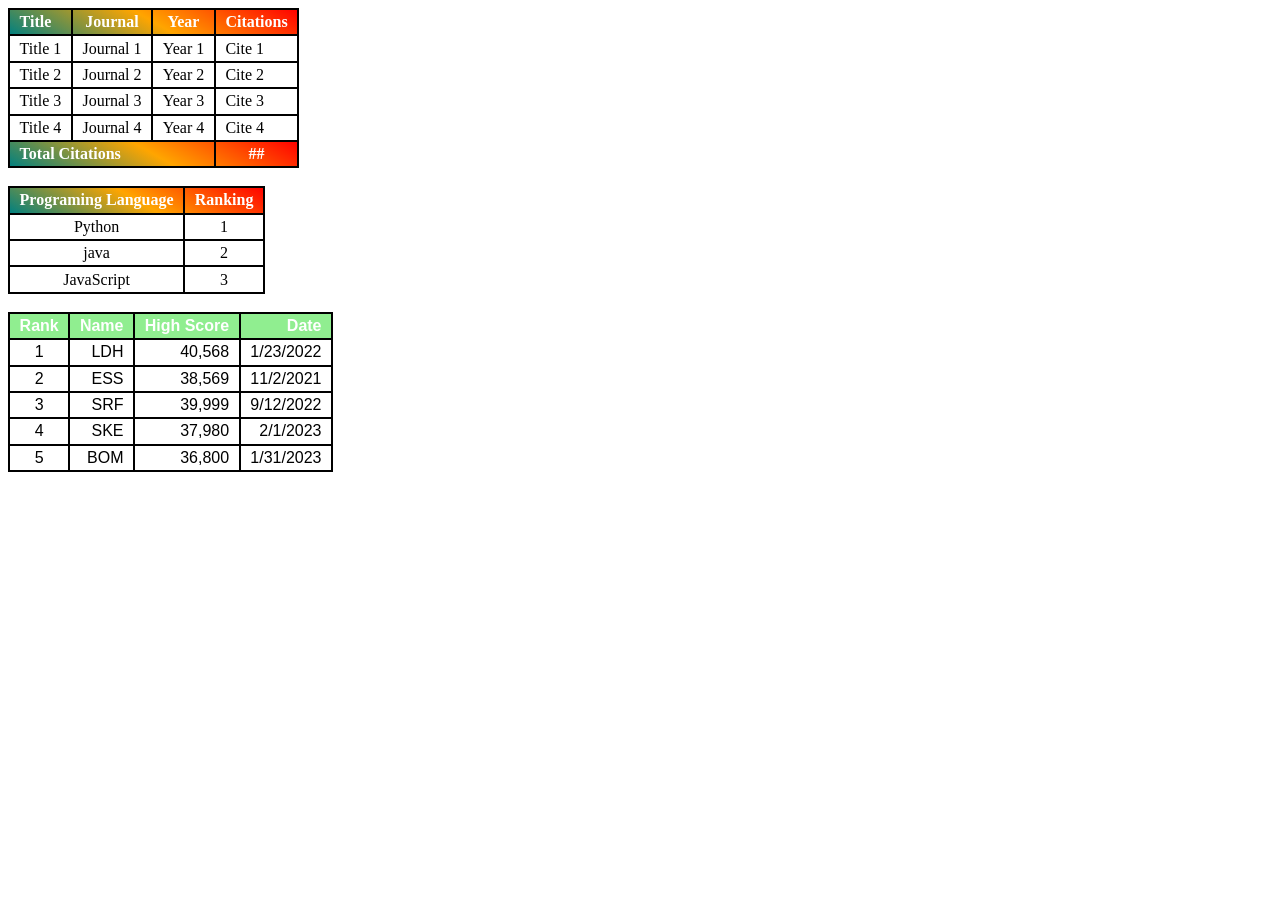
<file: How_to_make_tables/index.html>
<!DOCTYPE html>
<html lang="en">

<head>
    <meta charset="UTF-8">
    <meta name="viewport" content="width=device-width, initial-scale=1.0">
    <link rel="stylesheet" href="styles.css">
    <link rel="icon" sizes="16x16" type="image/png" href="https://www.nasa.gov/wp-content/plugins/nasa-hds-core-setup/assets/favicons/favicon-16x16.png">
    <title>Document</title>
</head>

<body>
    <table>
        <thead>
            <tr>
                <th class="left">Title</th>
                <th>Journal</th>
                <th>Year</th>
                <th>Citations</th>
            </tr>
        </thead>
        <tbody>
            <tr>
                <td class="left">Title 1</td>
                <td>Journal 1</td>
                <td>Year 1</td>
                <td>Cite 1</td>
            </tr>
            <tr>
                <td class="left">Title 2</td>
                <td>Journal 2</td>
                <td>Year 2</td>
                <td>Cite 2</td>
            </tr>
            <tr>
                <td class="left">Title 3</td>
                <td>Journal 3</td>
                <td>Year 3</td>
                <td>Cite 3</td>
            </tr>
            <tr>
                <td class="left">Title 4</td>
                <td>Journal 4</td>
                <td>Year 4</td>
                <td>Cite 4</td>
            </tr>
        </tbody>
        <tfoot>
            <tr>
                <th class="left" colspan="3">Total Citations</th>
                <th>##</th>
            </tr>
        </tfoot>
    </table>
    <br>
    <!--Other Table-->
    <table>
        <thead>
            <tr>
                <th>Programing Language</th>
                <th>Ranking</th>
            </tr>
        </thead>
        <tbody>
            <tr>
                <td class="tbl-2">Python</td>
                <td class="tbl-2">1</td>

            </tr>
            <tr>
                <td class="tbl-2">java</td>
                <td class="tbl-2">2</td>
            </tr>
            <tr>
                <td class="tbl-2">JavaScript</td>
                <td class="tbl-2">3</td>
            </tr>
        </tbody>
    </table>
    <br>
    <!--Inclass Table-->
    <table class="high-score-table">
        <thead class="high-score-table-head">
            <tr>
                <th class="c-1">Rank</th>
                <th class="o-c">Name</th>
                <th class="o-c">High Score</th>
                <th class="o-c">Date</th>
            </tr>
        </thead>
        <tbody>
            <tr>
                <td class="c-1">1</td>
                <td class="o-c">LDH</td>
                <td class="o-c">40,568</td>
                <td class="o-c">1/23/2022</td>
            </tr>
            <tr>
                <td class="c-1">2</td>
                <td class="o-c">ESS</td>
                <td class="o-c">38,569</td>
                <td class="o-c">11/2/2021</td>
            </tr>
            <tr>
                <td class="c-1">3</td>
                <td class="o-c">SRF</td>
                <td class="o-c">39,999</td>
                <td class="o-c">9/12/2022</td>
            </tr>
            <tr>
                <td class="c-1">4</td>
                <td class="o-c">SKE</td>
                <td class="o-c">37,980</td>
                <td class="o-c">2/1/2023</td>
            </tr>
            <tr>
                <td class="c-1">5</td>
                <td class="o-c">BOM</td>
                <td class="o-c">36,800</td>
                <td class="o-c">1/31/2023</td>
            </tr>
        </tbody>
    </table>
</body>

</html>
</file>
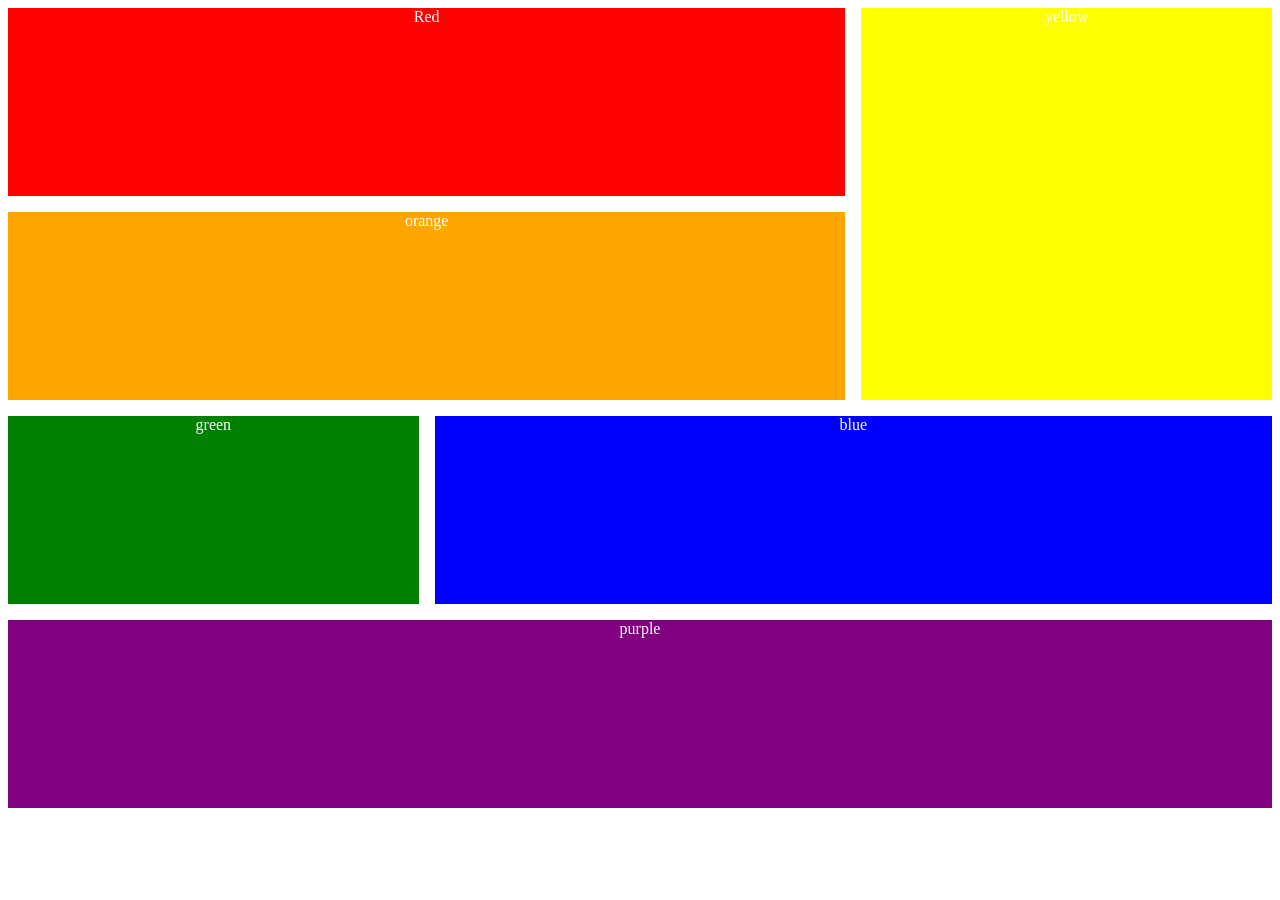
<file: Mod_7_Grids_Areas_Example/index.html>
<!DOCTYPE html>
<html lang="en">
<head>
    <meta charset="UTF-8">
    <meta name="viewport" content="width=device-width, initial-scale=1.0">
    <link rel="stylesheet" href="styles.css">
    <title>Document</title>
</head>

<body>
    <main>
        <div id="red">Red</div>
        <div id="orange">orange</div>
        <div id="yellow">yellow</div>
        <div id="green">green</div>
        <div id="blue">blue</div>
        <div id="purple">purple</div>
    </main>
    
</body>
</html>
</file>
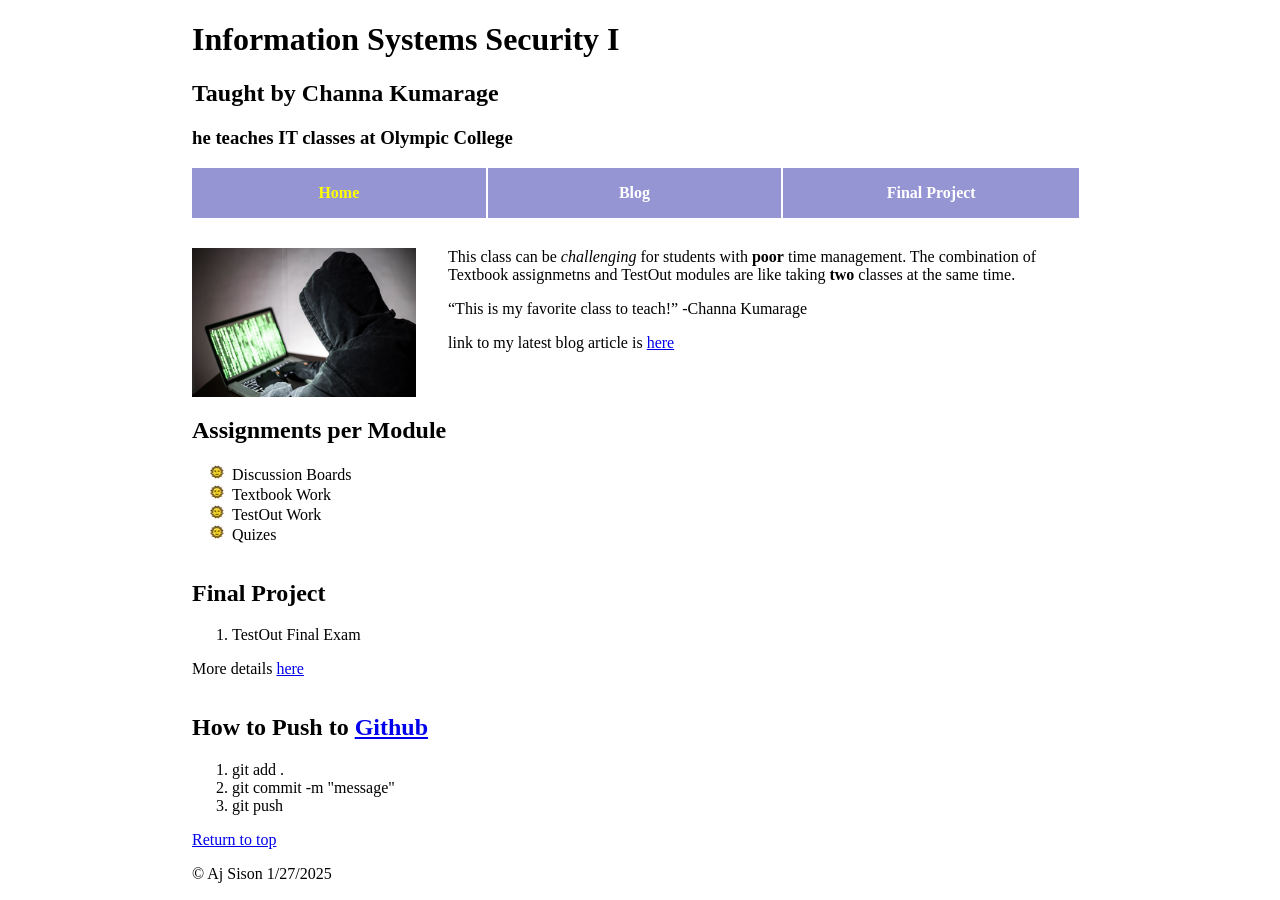
<file: Module_5_Example_Video_2/index.html>
<!DOCTYPE html>
<html lang="en">

<head>
  <meta charset="UTF-8" />
  <meta http-equiv="X-UA-Compatible" content="IE=edge" />
  <meta name="viewport" content="width=device-width, initial-scale=1.0" />
  <meta name="description"
    content="CIS236 is a course that all Olympic College students who are pursuing a IT Networking Associates degree need to take. It covers information systems security concepts and techniques." />
  <link rel="stylesheet" href="styles.css">
  <title>CIS236: Information Systems Security I</title>
</head>

<body>
  <header>
    <h1>Information Systems Security I</h1>
    <h2>Taught by Channa Kumarage</h2>
    <h3>he teaches IT classes at Olympic College</h3>
  </header>

  <nav id="nav_menu">
    <ul>
      <li><a href="index.html" class="current">Home</a></li>
      <li><a href="html/blog.html">Blog</a></li>
      <li><a href="html/final_project.html" class="lastitem">Final Project</a></li>
    </ul>
  </nav>

  <main>
    <img src="images/Hacker.jpg" alt="A hacker on a laptop.">
    <p>
      This class can be <em>challenging</em> for students with <strong>poor</strong> time management. The combination of Textbook assignmetns and TestOut modules are like taking <strong>two</strong> classes at the same time. 
    </p>
    <p>
      <q>This is my favorite class to teach!</q> -Channa Kumarage
    </p>
    <p>link to my latest blog article is <a href="html/blog.html">here</a></p>
    <br>

    <section id="assignments">
      <h2>Assignments per Module</h2>
      <ul class="sun">
        <li>Discussion Boards</li>
        <li>Textbook Work</li>
        <li>TestOut Work</li>
        <li>Quizes</li>
      </ul>
    </section>

    <section id="final_project">
      <h2>Final Project</h2>
      <ol>
        <li>TestOut Final Exam</li>
      </ol>
      <p>More details <a href="html/final_project.html">here</a></p>
    </section>

    <section id="git">
      <h2 id="git_header">How to Push to <a href="https://github.com/" target="_blank">Github</a></h2>
      <!--How to make a link open in a new tab-->
      <ol>
        <li>git add .</li>
        <li>git commit -m "message"</li>
        <li>git push</li>
      </ol>
    </section>
    <p id="top"><a href="#top">Return to top</a></p>
    <!--How to link to differnt sections of the page. This one goes to the top of the page-->
    <footer>
      <p>&copy; Aj Sison 1/27/2025</p>
    </footer>
  </main>
</body>

</html>
</file>
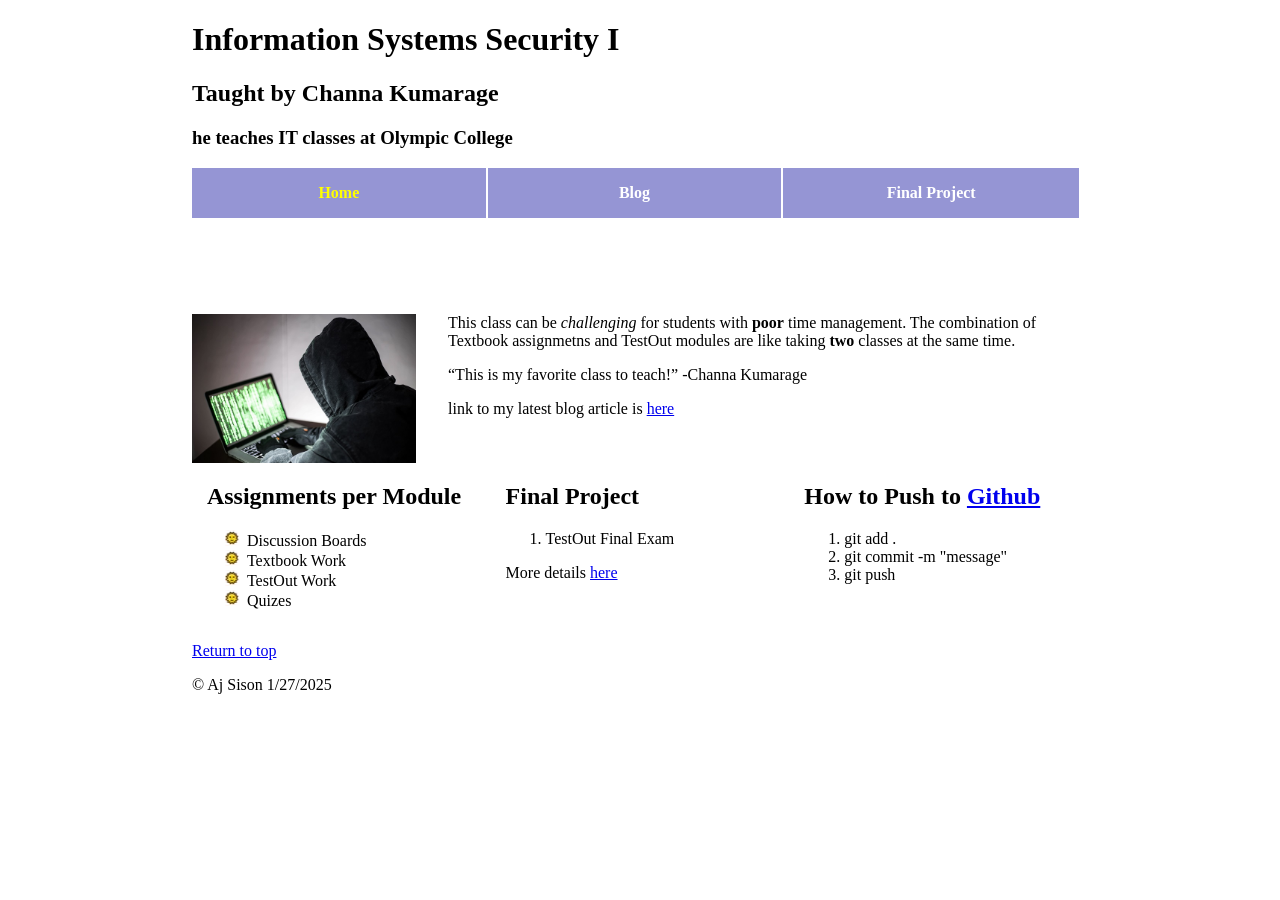
<file: Module_7_Flex_Box_Example/index.html>
<!DOCTYPE html>
<html lang="en">

<head>
  <meta charset="UTF-8" />
  <meta http-equiv="X-UA-Compatible" content="IE=edge" />
  <meta name="viewport" content="width=device-width, initial-scale=1.0" />
  <meta name="description"
    content="CIS236 is a course that all Olympic College students who are pursuing a IT Networking Associates degree need to take. It covers information systems security concepts and techniques." />
  <link rel="stylesheet" href="styles.css">
  <title>CIS236: Information Systems Security I</title>
</head>

<body>
  <header>
    <h1>Information Systems Security I</h1>
    <h2>Taught by Channa Kumarage</h2>
    <h3>he teaches IT classes at Olympic College</h3>
  </header>

  <nav id="nav_menu">
    <ul>
      <li><a href="index.html" class="current">Home</a></li>
      <li><a href="html/blog.html">Blog</a></li>
      <li><a href="html/final_project.html" class="lastitem">Final Project</a></li>
    </ul>
  </nav>

  <main>
    <img src="images/Hacker.jpg" alt="A hacker on a laptop.">
    <p>
      This class can be <em>challenging</em> for students with <strong>poor</strong> time management. The combination of
      Textbook assignmetns and TestOut modules are like taking <strong>two</strong> classes at the same time.
    </p>
    <p>
      <q>This is my favorite class to teach!</q> -Channa Kumarage
    </p>
    <p>link to my latest blog article is <a href="html/blog.html">here</a></p>
    <br>
    <div id="sections">
      <section id="assignments">
        <h2>Assignments per Module</h2>
        <ul class="sun">
          <li>Discussion Boards</li>
          <li>Textbook Work</li>
          <li>TestOut Work</li>
          <li>Quizes</li>
        </ul>
      </section>
      <section id="final_project">
        <h2>Final Project</h2>
        <ol>
          <li>TestOut Final Exam</li>
        </ol>
        <p>More details <a href="html/final_project.html">here</a></p>
      </section>

      <section id="git">
        <h2 id="git_header">How to Push to <a href="https://github.com/" target="_blank">Github</a></h2>
        <!--How to make a link open in a new tab-->
        <ol>
          <li>git add .</li>
          <li>git commit -m "message"</li>
          <li>git push</li>
        </ol>
      </section>
    </div>
    <p id="top"><a href="#top">Return to top</a></p>
    <!--How to link to differnt sections of the page. This one goes to the top of the page-->
    <footer>
      <p>&copy; Aj Sison 1/27/2025</p>
    </footer>
  </main>
</body>

</html>
</file>
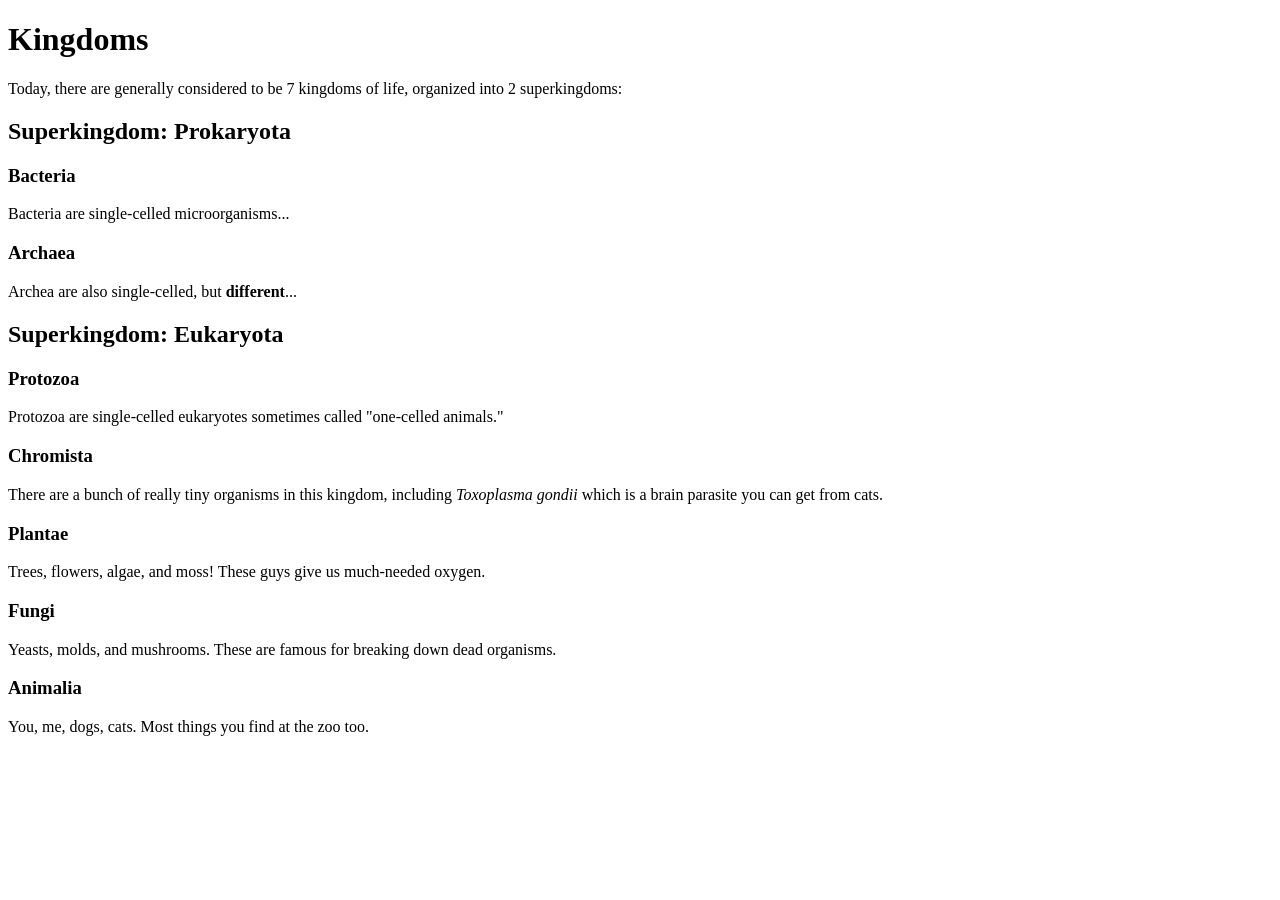
<file: Chapter 3 Exercise Code/Project1/index.html>
<!DOCTYPE html>
<html lang="en">

<head>
  <!-- Head Opening tag is missing ">"-->
  <meta charset="UTF-8" />
  <meta http-equiv="X-UA-Compatible" content="IE=edge" />
  <!-- The Quotation after Compatible should be a " not ' -->
  <meta name="viewport" content="width=device-width, initial-scale=1.0" />
  <meta name="description"
    content="In biology, a kingdom is the second highest taxonomic rank, just below domain. Kingdoms are divided into smaller groups called phyla." />
  <title>Kingdoms</title>
  <!-- Title Opening tag was missing ">" -->
</head>

<body>
  <header>
    <h1>Kingdoms</h1>
  </header>
  <main>
    <p>
      Today, there are generally considered to be 7 kingdoms of life, organized
      into 2 superkingdoms:
    </p>
    <section>
      <h2>Superkingdom: Prokaryota</h2>
      <h3>Bacteria</h3>
      <p>Bacteria are single-celled microorganisms...</p>
      <h3>Archaea</h3>
      <p>Archea are also single-celled, but <strong>different</strong>...</p>
    </section>
    <!-- Section was misspelled -->
    <section>
      <h2>Superkingdom: Eukaryota</h2>
      <h3>Protozoa</h3>
      <p>
        Protozoa are single-celled eukaryotes sometimes called "one-celled
        animals."
      </p>
      <h3>Chromista</h3>
      <p>
        There are a bunch of really tiny organisms in this kingdom, including
        <em>Toxoplasma gondii</em> which is a brain parasite you can get from
        cats.
      </p>
      <!-- Emphaisis Closing tag is missing a ">"-->
      <h3>Plantae</h3>
      <p>
        Trees, flowers, algae, and moss! These guys give us much-needed oxygen.
      </p>
      <h3>Fungi</h3>
      <!--H3 Closing tag is missing a "<"-->
      <p>
        Yeasts, molds, and mushrooms. These are famous for breaking down dead
        organisms.
      </p>
      <h3>Animalia</h3>
      <p>You, me, dogs, cats. Most things you find at the zoo too.</p>
    </section>
  </main>
</body>
<!-- Body Closing tag was missing -->

</html>
</file>
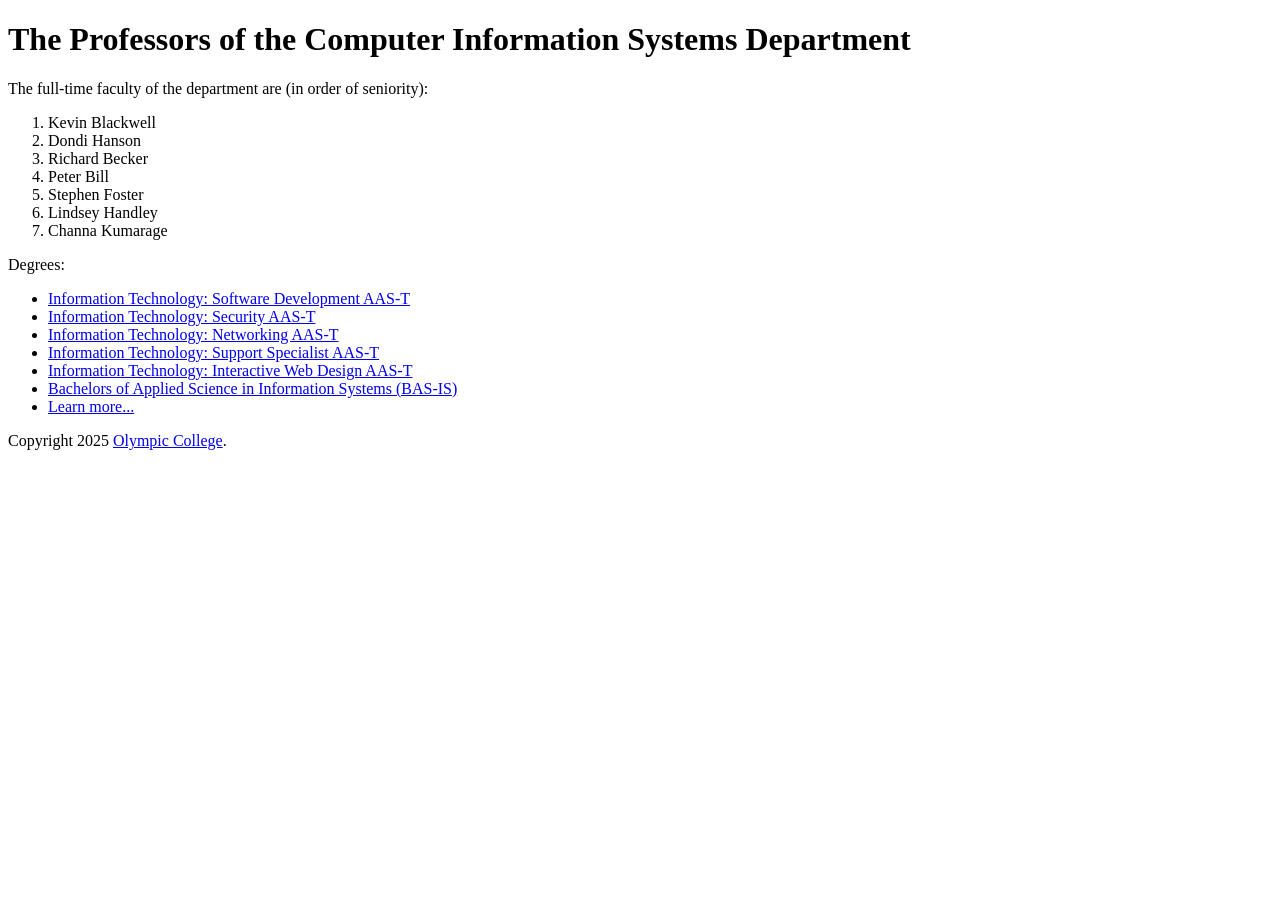
<file: Chapter 3 Exercise Code/Project2/index.html>
<!DOCTYPE html>
<html lang="en">

<head>
  <meta charset="utf-8">
  <title>Professors of the CIS Department</title>
</head>

<body>
  <header>
    <h1>The Professors of the Computer Information Systems Department</h1>
  </header>
  <main>
    <p>The full-time faculty of the department are (in order of seniority):</p>
    <ol>
      <li>Kevin Blackwell</li>
      <li>Dondi Hanson</li>
      <li>Richard Becker</li>
      <li>Peter Bill</li>
      <li>Stephen Foster</li>
      <li>Lindsey Handley</li>
      <li>Channa Kumarage</li>
    </ol>
    <p>Degrees:</p>
    <ul>
      <!-- Added Links to the list elements -->
      <li><a href="https://catalog.olympic.edu/preview_program.php?catoid=16&poid=4328">Information Technology: Software
          Development AAS-T</a></li>
      <li><a href="https://catalog.olympic.edu/preview_program.php?catoid=16&poid=4327">Information Technology: Security
          AAS-T</a></li>
      <li><a href="https://catalog.olympic.edu/preview_program.php?catoid=16&poid=4326">Information Technology:
          Networking AAS-T</a></li>
      <li><a href="https://catalog.olympic.edu/preview_program.php?catoid=16&poid=4329">Information Technology: Support
          Specialist AAS-T</a></li>
      <li><a href="https://catalog.olympic.edu/preview_program.php?catoid=16&poid=4325">Information Technology:
          Interactive Web Design AAS-T</a></li>
      <li><a
          href="https://www.olympic.edu/academics/academic-pathways/business-information-technology/computer-information-systems/bas">Bachelors
          of Applied Science in Information Systems (BAS-IS)</a></li>
      <li><a
          href="https://www.olympic.edu/academics/academic-pathways/business-information-technology/computer-information-systems">Learn
          more...</a></li>
    </ul>
  </main>
  <footer>
    <p>Copyright 2025 <a href="https://www.olympic.edu/">Olympic College</a>.</p>
  </footer>
</body>

</html>
</file>
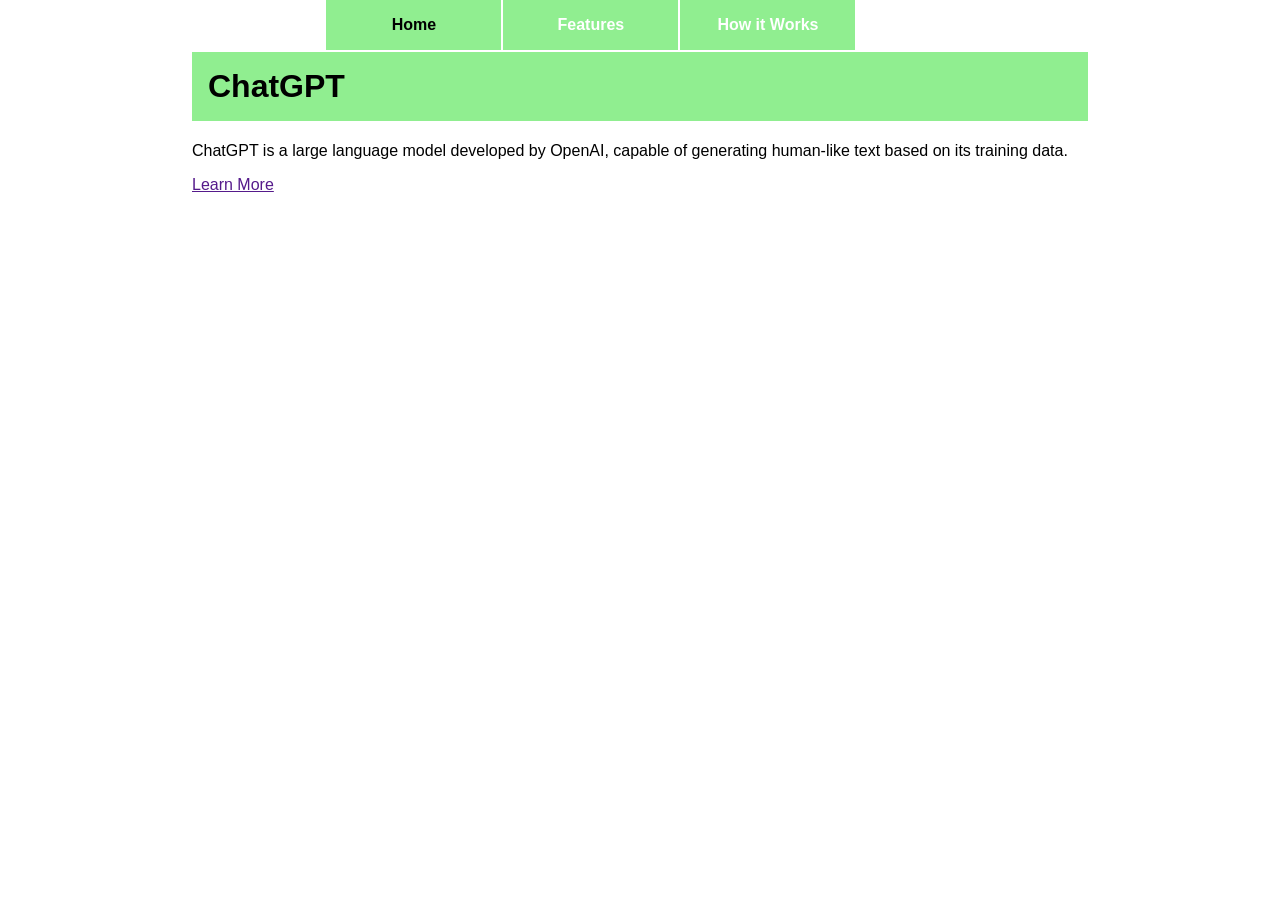
<file: nav_menu_example/Ch 7 Exercise Code/chatgpt-1/index.html>
<!DOCTYPE html>
<html>
  <head>
    <title>ChatGPT</title>
    <link rel="stylesheet" type="text/css" href="style.css" />
  </head>
  <body>
    <header>
      <nav id="nav_menu">
        <!-- Put your navigation menu here! -->
        <ul>
          <li><a href="index.html" class="current">Home</a></li>
          <li><a href="features.html">Features</a></li>
          <li><a href="how-it-works.html" class="lastitem">How it Works</a></li>
        </ul>
      </nav>
      <h1>ChatGPT</h1>
    </header>
    <main>
      <p>
        ChatGPT is a large language model developed by OpenAI, capable of
        generating human-like text based on its training data.
      </p>
      <a href="">Learn More</a>
    </main>
  </body>
</html>
</file>
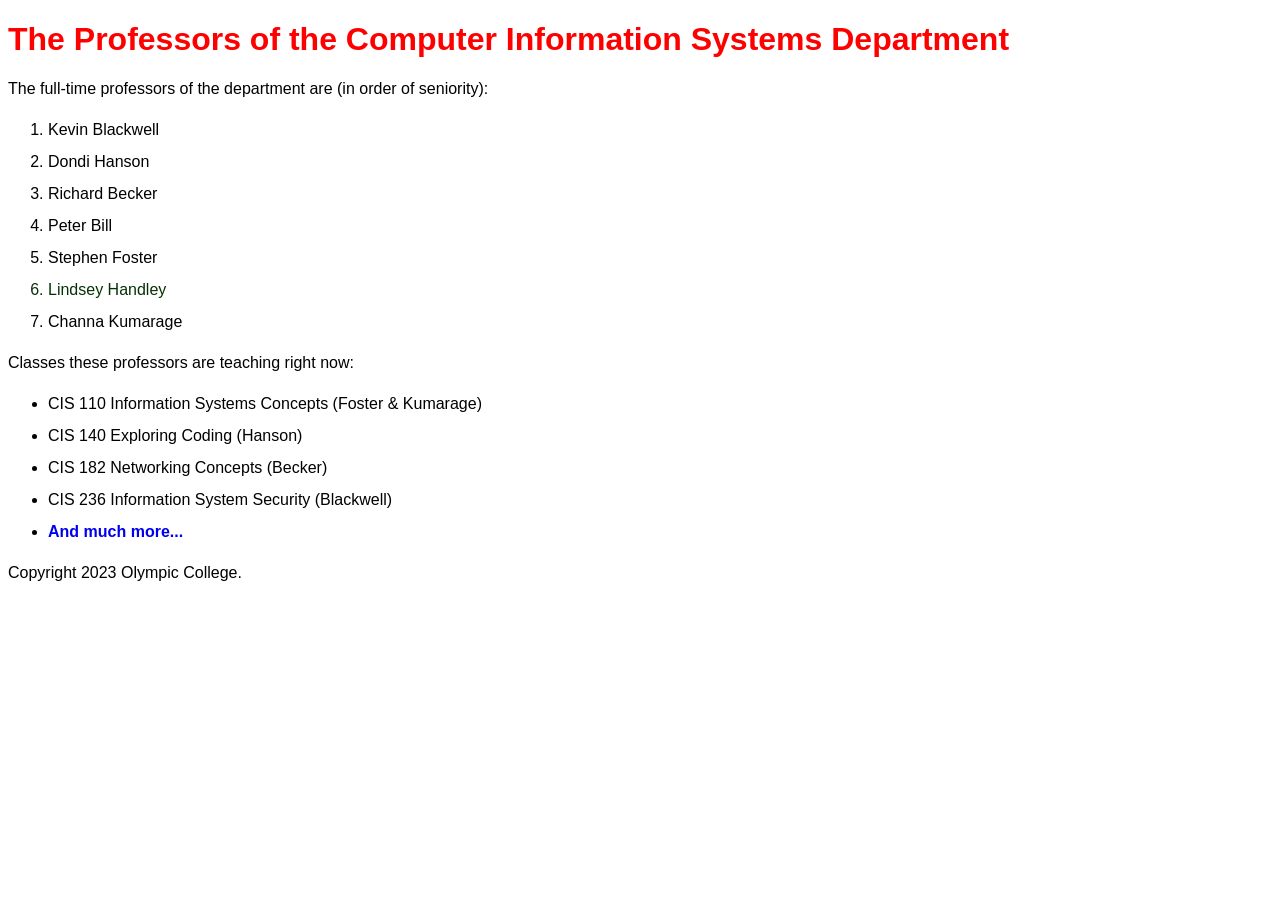
<file: Ch 4, Part 1 Exercise Code/cis-dept.html>
<!DOCTYPE html>
<html lang="en">
  <head>
    <meta charset="utf-8">
    <title>Professors of the CIS Department</title>
    <link rel="shortcut icon" href="images/favicon.ico">
    <link rel="stylesheet" href="styles.css">
  </head>
  <body>
    <header>
      <h1>The Professors of the Computer Information Systems Department</h1>
    </header>
    <main>
      <p>The full-time professors of the department are (in order of seniority):</p>
      <ol class="spacing">
        <li>Kevin Blackwell</li>
        <li>Dondi Hanson</li>
        <li>Richard Becker</li>
        <li>Peter Bill</li>
        <li>Stephen Foster</li>
        <li id="linz">Lindsey Handley</li>
        <li>Channa Kumarage</li>
      </ol>
      <p>Classes these professors are teaching right now:</p>
      <ul class="spacing">
        <li>CIS 110 Information Systems Concepts (Foster & Kumarage)</li>
        <li>CIS 140 Exploring Coding (Hanson)</li>
        <li>CIS 182 Networking Concepts (Becker)</li>
        <li>CIS 236 Information System Security (Blackwell)</li>
        <li><a id="link" href="https://www.olympic.edu/">And much more...</a></li>
      </ul>
    </main>
    <footer>
      <p>Copyright 2023 Olympic College.</p>
    </footer>
  </body>
</html>
</file>
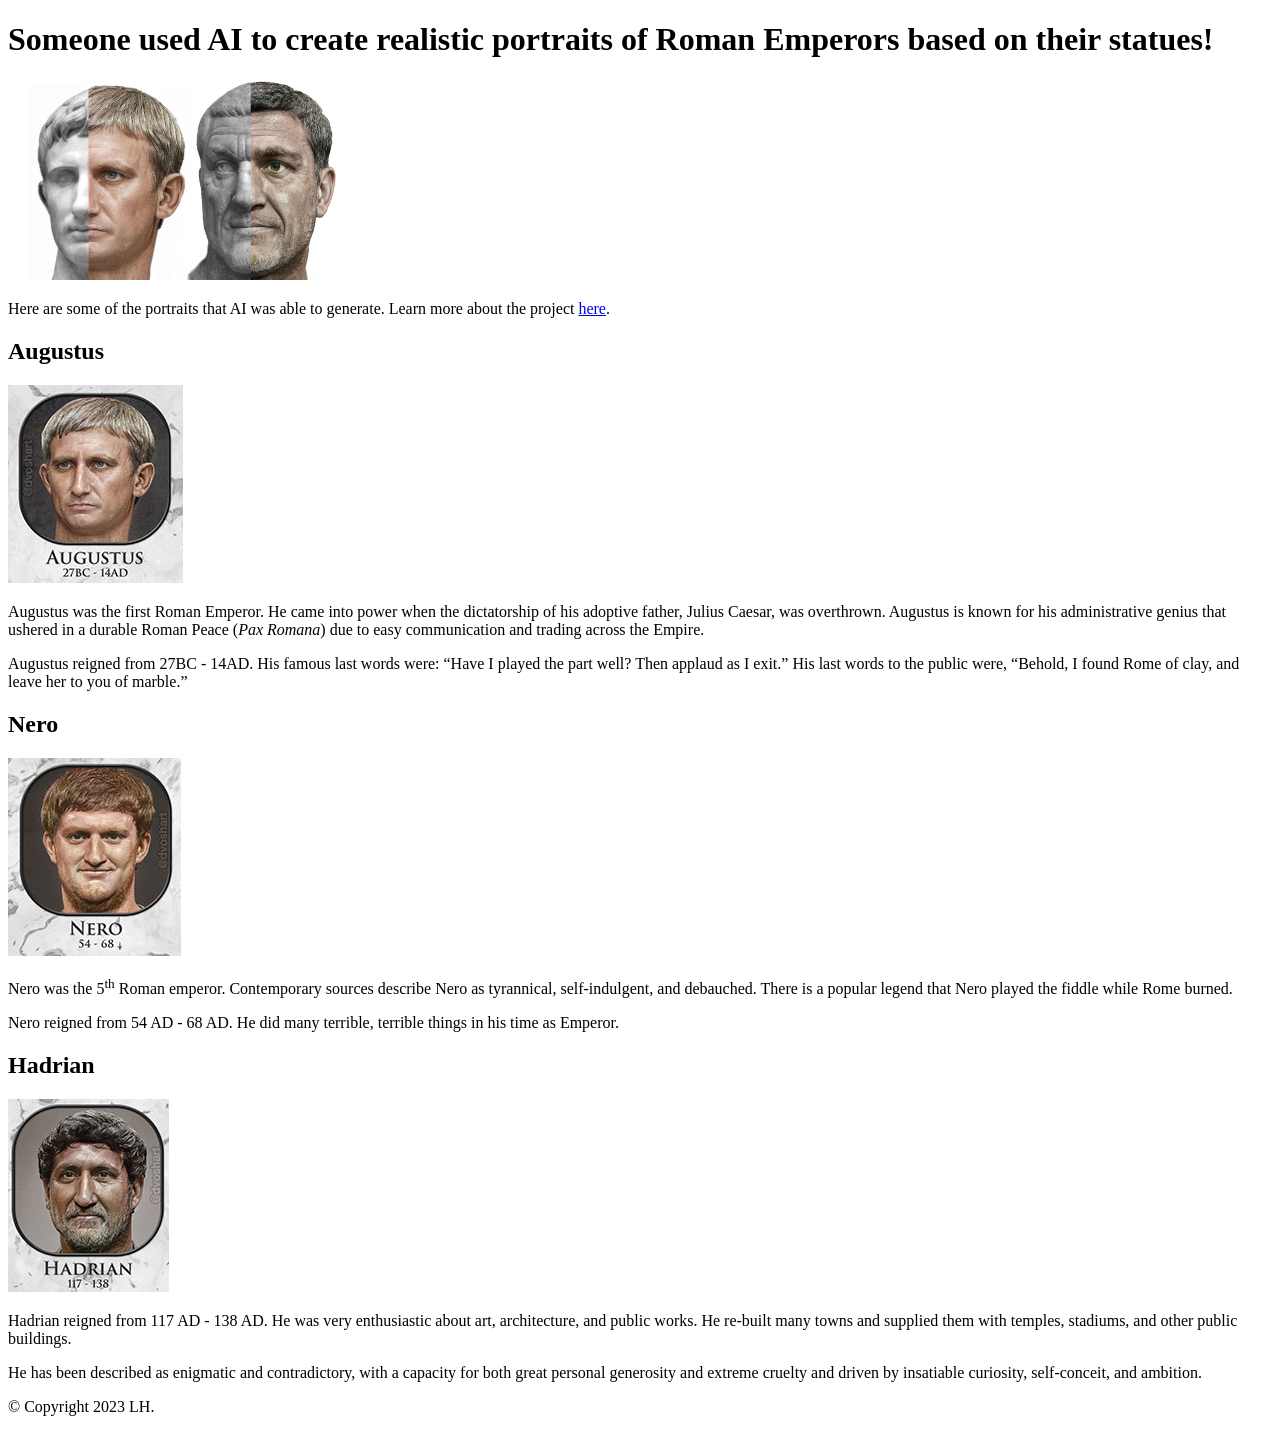
<file: Ch 4, Part 1 Exercise Code/roman-emperors.html>
<!DOCTYPE html>
<html lang="en">
  <head>
    <meta charset="utf-8">
    <title>Realistic Portraits of Roman Emperors</title>
    <link rel="shortcut icon" href="images/favicon.ico">
  </head>
  <body>
    <header>
      <h1>Someone used AI to create realistic portraits of Roman Emperors based on their statues!</h1>
    </header>
    <img src="images/statue-portrait.png">
    <main>
      <p>Here are some of the portraits that AI was able to generate. Learn more about the project <a href="https://voshart.com/ROMAN-EMPEROR-PROJECT">here</a>.</p>
      <h2 class="emperor">Augustus</h2>
      <img src="images/augustus.png">
      <p>Augustus was the first Roman Emperor. He came into power when the dictatorship of his adoptive father, Julius Caesar, was overthrown. Augustus is known for his administrative genius that ushered in a durable Roman Peace (<em>Pax Romana</em>) due to easy communication and trading across the Empire.</p>
      <p>Augustus reigned from 27BC - 14AD. His famous last words were: <q>Have I played the part well? Then applaud as I exit.</q> His last words to the public were, <q>Behold, I found Rome of clay, and leave her to you of marble.</q></p>
      <h2 class="emperor">Nero</h2>
      <img src="images/nero.png">
      <p>Nero was the 5<sup>th</sup> Roman emperor. Contemporary sources describe Nero as tyrannical, self-indulgent, and debauched. There is a popular legend that Nero played the fiddle while Rome burned.</p>
      <p>Nero reigned from 54 AD - 68 AD. He did many terrible, terrible things in his time as Emperor.</p>
      <h2 class="emperor">Hadrian</h2>
      <img src="images/hadrian.png">
      <p>Hadrian reigned from 117 AD - 138 AD. He was very enthusiastic about art, architecture, and public works. He re-built many towns and supplied them with temples, stadiums, and other public buildings.</p>
      <p>He has been described as enigmatic and contradictory, with a capacity for both great personal generosity and extreme cruelty and driven by insatiable curiosity, self-conceit, and ambition.</p>
    </main>
    <footer>
      <p>&copy; Copyright 2023 LH.</p>
    </footer>
  </body>
</html>
</file>
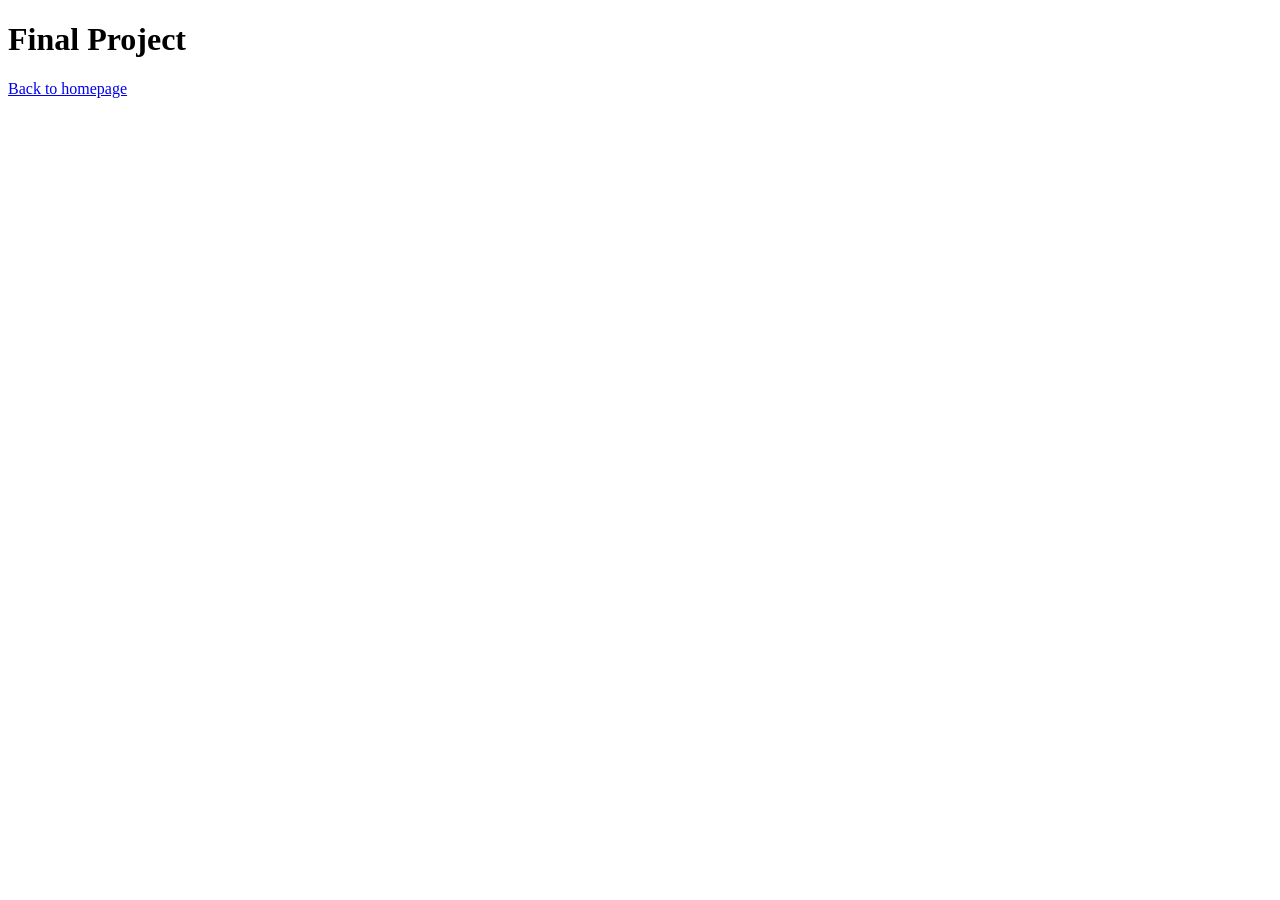
<file: ch_3_demo/html/final_project.html>
<!DOCTYPE html>
<html lang="en">

<head>
    <meta charset="UTF-8">
    <meta name="viewport" content="width=device-width, initial-scale=1.0">
    <title>Document</title>
</head>

<body>
    <h1>Final Project</h1>
    <a href="../index.html">Back to homepage</a>
</body>

</html>
</file>
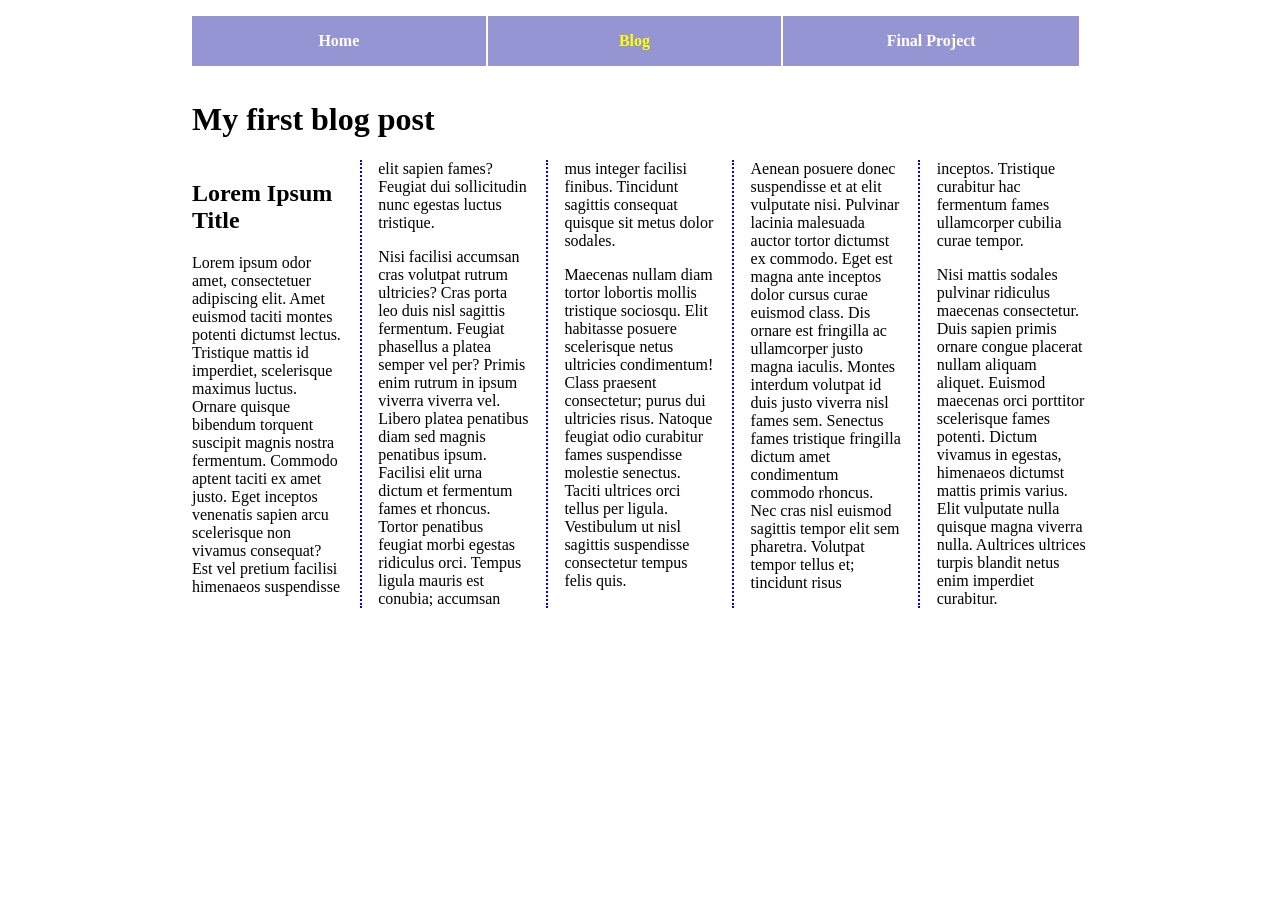
<file: Module_5_Example_Video_2/html/blog.html>
<!DOCTYPE html>
<html lang="en">

<head>
    <meta charset="UTF-8">
    <meta name="viewport" content="width=device-width, initial-scale=1.0">
    <link rel="stylesheet" href="../styles.css">
    <title>Document</title>
</head>

<body>
    <nav id="nav_menu">
        <ul>
            <li><a href="../index.html">Home</a></li>
            <li><a href="blog.html" class="current">Blog</a></li>
            <li><a href="final_project.html" class="lastitem">Final Project</a></li>
        </ul>
    </nav>
    <main>
        <h1>My first blog post</h1>
        <article>
            <h1>Lorem Ipsum Title</h1>
            <p>Lorem ipsum odor amet, consectetuer adipiscing elit. Amet euismod taciti montes potenti dictumst lectus.
                Tristique mattis id imperdiet, scelerisque maximus luctus. Ornare quisque bibendum torquent suscipit
                magnis
                nostra fermentum. Commodo aptent taciti ex amet justo. Eget inceptos venenatis sapien arcu scelerisque
                non
                vivamus consequat? Est vel pretium facilisi himenaeos suspendisse elit sapien fames? Feugiat dui
                sollicitudin
                nunc egestas luctus tristique.</p>

            <p>Nisi facilisi accumsan cras volutpat rutrum ultricies? Cras porta leo duis nisl sagittis fermentum.
                Feugiat
                phasellus a platea semper vel per? Primis enim rutrum in ipsum viverra viverra vel. Libero platea
                penatibus
                diam
                sed magnis penatibus ipsum. Facilisi elit urna dictum et fermentum fames et rhoncus. Tortor penatibus
                feugiat
                morbi egestas ridiculus orci. Tempus ligula mauris est conubia; accumsan mus integer facilisi finibus.
                Tincidunt
                sagittis consequat quisque sit metus dolor sodales.</p>

            <p>Maecenas nullam diam tortor lobortis mollis tristique sociosqu. Elit habitasse posuere scelerisque netus
                ultricies condimentum! Class praesent consectetur; purus dui ultricies risus. Natoque feugiat odio
                curabitur
                fames suspendisse molestie senectus. Taciti ultrices orci tellus per ligula. Vestibulum ut nisl sagittis
                suspendisse consectetur tempus felis quis.</p>

            <p>Aenean posuere donec suspendisse et at elit vulputate nisi. Pulvinar lacinia malesuada auctor tortor
                dictumst ex
                commodo. Eget est magna ante inceptos dolor cursus curae euismod class. Dis ornare est fringilla ac
                ullamcorper
                justo magna iaculis. Montes interdum volutpat id duis justo viverra nisl fames sem. Senectus fames
                tristique
                fringilla dictum amet condimentum commodo rhoncus. Nec cras nisl euismod sagittis tempor elit sem
                pharetra.
                Volutpat tempor tellus et; tincidunt risus inceptos. Tristique curabitur hac fermentum fames ullamcorper
                cubilia
                curae tempor.</p>

            <p>Nisi mattis sodales pulvinar ridiculus maecenas consectetur. Duis sapien primis ornare congue placerat
                nullam
                aliquam aliquet. Euismod maecenas orci porttitor scelerisque fames potenti. Dictum vivamus in egestas,
                himenaeos
                dictumst mattis primis varius. Elit vulputate nulla quisque magna viverra nulla. Aultrices ultrices
                turpis
                blandit netus enim imperdiet curabitur.</p>
        </article>
    </main>
</body>

</html>
</file>
<file: How_to_make_tables/styles.css>
/* for the first table*/
table, th, td {
    border: 2px solid black;
    border-collapse: collapse;
}

th, td {
    padding: 0.2em 0.6em;
    /*text-align: right;*/
}

.left {
    text-align: left;
}

thead, tfoot {
    color: white;
    background-image: linear-gradient(30deg, teal 0%, orange 50%, red 100%);
}

/*for the second tale*/
td.tbl-2 {
    text-align: center;
}

/*for the third table*/
table.high-score-table {
    font-family: Arial, Helvetica, sans-serif;
}

thead.high-score-table-head {
    background-image: linear-gradient(0deg, lightgreen 0%, lightgreen 100%);
    color: white;
}

.c-1 {
    text-align: center;
}

.o-c {
    text-align: right;
}
</file>
<file: Mod_7_Grids_Areas_Example/styles.css>
div {
    color: white;
    text-align: center;
}

#red {
    background-color: red;
}

#orange {
    background-color: orange;
}

#yellow {
    background-color: Yellow;
}

#green {
    background-color: green;
}

#blue {
    background-color: blue;
}

#purple {
    background-color: purple;
}

main {
    height: 800px;
    display: grid;
    grid-template-columns: repeat(3, 1fr);
    grid-template-rows: repeat(4, 1fr);
    grid-gap: 16px;
    grid-template-areas: 
    "red red yel"
    "org org yel"
    "grn blu blu"
    "prp prp prp";

}

#red {
    grid-area: red;
}

#orange {
    grid-area: org;
}

#yellow {
    grid-area: yel;
}

#green {
    grid-area: grn;
}

#blue {
    grid-area: blu;
}

#purple {
    grid-area: prp;
}
</file>
<file: Module_5_Example_Video_2/styles.css>
img {
    min-width: 150px;
    width: 25%;
    float: left;
    margin-right: 2em;
}

br {
    clear: left;
}

#assignments {
    float: left;
    width: 450px;
}

#final_project {
    float: left;
    width: 450px;
}

/*
#git_header {
    clear: both;
}
*/

#git {
    float: left;
    width: 450px;
}

footer {
    clear: both;
}

article {
    column-count: 5; 
    column-gap: 35px;
    column-rule: 2px dotted rgb(4, 0, 255);
}

ul.sun {
    list-style-image: url(images/sun.png);
}

/*Nav menu*/
#nav_menu {
    padding-bottom: 4em;
    margin: auto;
    width: 100%;
}

#nav_menu ul {
    list-style-type: none;
    padding: 0;
}

#nav_menu ul li {
    float: left;
    width: 33%;
}

#nav_menu ul li a {
    text-align: center;
    display: block;
    padding: 1em 0;
    text-decoration: none;
    background-color: rgb(149, 149, 212);
    color: white;
    font-weight: bold;
    border-right: 2px solid white;
}

#nav_menu ul li a:hover {
    background-color: red;
}

#nav_menu ul li a.lastitem {
    border-right: none;
}

#nav_menu ul li a#lastitem {
    border-right: none;
}

#nav_menu ul li a.current {
    color: #ffff00;
}

main {
    clear: left;
}

#top {
    clear: both;
}

/*RWD*/
body {
    width: 70%;
    margin-left: auto;
    margin-right: auto;
}


/*Media Queries Should always be at the bottom*/
@media only screen and (max-width: 630px) {
    #nav_menu ul li {
        float: none;
        width: 100%;
    }

    #nav_menu ul li a {
      border-bottom: 2px solid white;
    }
    
    #nav_menu ul li a.lastitem {
        border-bottom: none;
    }
}
</file>
<file: Module_7_Flex_Box_Example/styles.css>
img {
    min-width: 150px;
    width: 25%;
    float: left;
    margin-right: 2em;
}

br {
    clear: left;
}

div#sections {
    display: flex;
    flex-direction: row;
    justify-content: space-around;
}

#assignments {
    /*float: left;
    width: 250px;
    margin-right: 1em;*/
    flex-basis: 30%;
}

#final_project {
    /*float: left;
    width: 450px;
    margin-right: 1em;*/
    flex-basis: 30%;
    
}

/*
#git_header {
    clear: both;
}
*/

#git {
    /*float: left;
    width: 450px;
    margin-left: 1em;*/
    flex-basis: 30%;
}

footer {
    clear: both;
}

article {
    column-count: 5; 
    column-gap: 35px;
    column-rule: 2px dotted rgb(4, 0, 255);
}

ul.sun {
    list-style-image: url(images/sun.png);
}

/*Nav menu*/
#nav_menu {
    padding-bottom: 4em;
    margin: auto;
    width: 100%;
}

#nav_menu ul {
    list-style-type: none;
    padding: 0;
    display: flex;
    flex-direction: row;
}

#nav_menu ul li {
    /*float: left;
    width: 33%;*/
    flex-basis: 33%;
}

#nav_menu ul li a {
    text-align: center;
    display: block;
    padding: 1em 0;
    text-decoration: none;
    background-color: rgb(149, 149, 212);
    color: white;
    font-weight: bold;
    border-right: 2px solid white;
}

#nav_menu ul li a:hover {
    background-color: red;
}

#nav_menu ul li a.lastitem {
    border-right: none;
}

#nav_menu ul li a#lastitem {
    border-right: none;
}

#nav_menu ul li a.current {
    color: #ffff00;
}

main {
    clear: left;
}

#top {
    clear: both;
}

/*RWD*/
body {
    width: 70%;
    margin-left: auto;
    margin-right: auto;
}

/*Note for images*/
exampleimage {
    align-self: center;
    /*This fixes the stretching of an image using flex boxes*/
}

/*Media Queries Should always be at the bottom*/
@media only screen and (max-width: 630px) {
    #nav_menu ul li {
        /*float: none;
        width: 100%;*/
        flex-direction: column;
    }

    #nav_menu ul {
        flex-direction: column;
    }

    #nav_menu ul li a {
      border-bottom: 2px solid white;
    }
    
    #nav_menu ul li a.lastitem {
        border-bottom: none;
    }

    div#sections {
        flex-direction: column;
        align-items: center;
    }
}
</file>
<file: nav_menu_example/Ch 7 Exercise Code/chatgpt-1/style.css>
body {
  font-family: Arial, sans-serif;
  width: 70%;
  margin: auto;
}

h1 {
  background-color: lightgreen;
  margin-top: 1em;
  padding: 1rem;
  clear: left;
}

#nav_menu {
  width: 70%;
  margin: auto;
}

#nav_menu ul {
  list-style-type: none;
  margin: 0;
  padding: 0;
}

#nav_menu ul li {
  float: left;
}

#nav_menu ul li a {
  text-align: center;
  display: block;
  width: 175px;
  padding: 1em 0;
  text-decoration: none;
  background-color: lightgreen;
  color: rgb(255, 255, 255);
  font-weight: bold;
  border-right: 2px solid white;
  border-bottom: 2px solid white;
}

#nav_menu ul li a:hover {
  background-color: rgb(0, 110, 0);
}

#nav_menu ul li a.lastitem {
  border-right: none;
}

#nav_menu ul li a#lastitem {
  border-right: none;
}

#nav_menu ul li a.current {
  color: rgb(0, 0, 0);
}
</file>
<file: Ch 4, Part 1 Exercise Code/styles.css>
body {
    font-family: Arial, Helvetica, sans-serif;
}

h1 {
    color: red;
}
#link {
    text-decoration: none;
    font-weight: 600;
}

/*
.spacing {
    line-height: 2em;
}
*/

/*spacing is the class set for these elements. But this is another way to do the same thing*/
ul,ol {
    line-height: 2em;
}

#linz {
    color: rgb(5, 50, 5);
}
</file>
